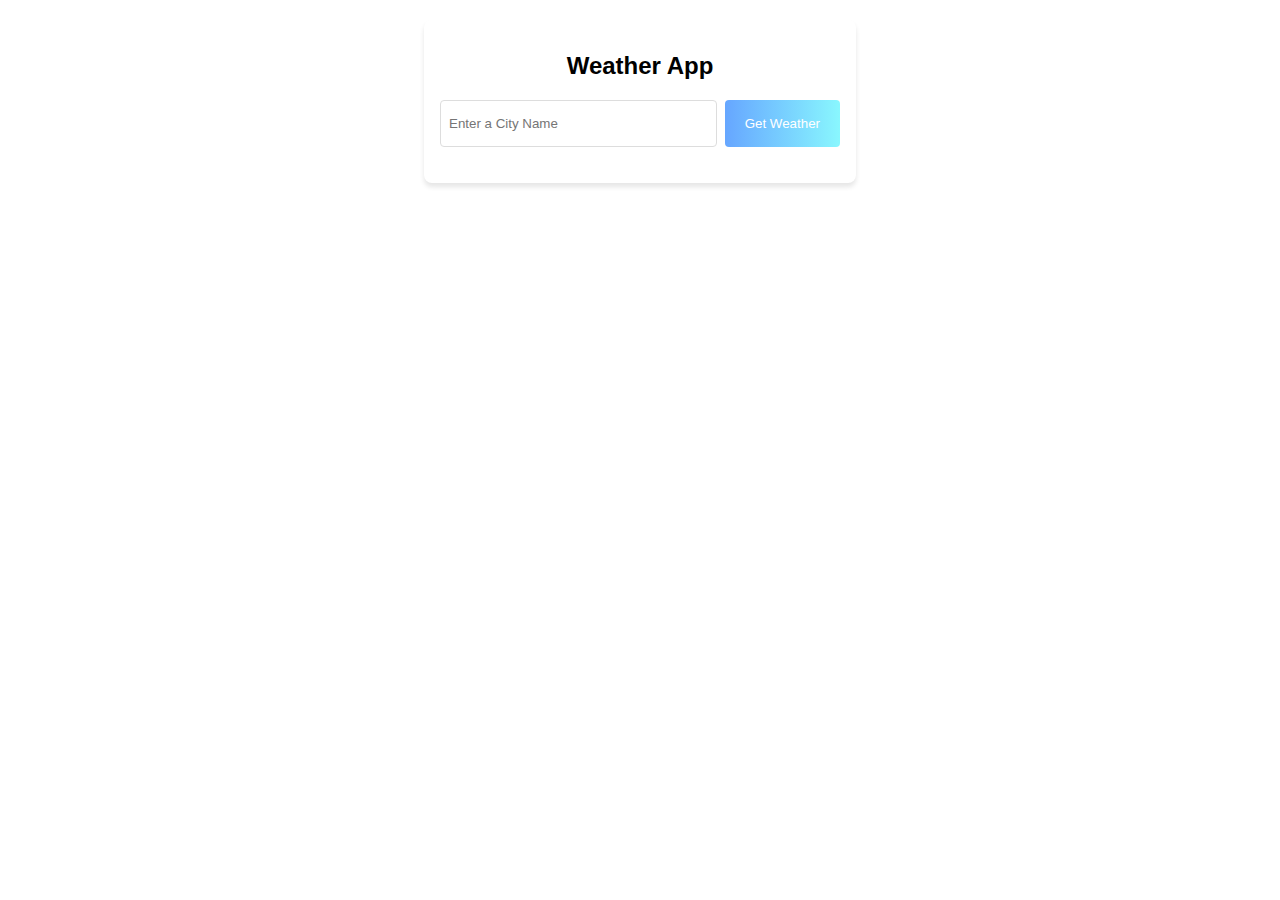
<file: Task-7/index.html>
<!DOCTYPE html>
<html lang="en">

<head>
    <meta charset="UTF-8">
    <meta name="viewport" content="width=device-width, initial-scale=1.0">
    <title>Weather App</title>
    <link rel="stylesheet" href="https://cdnjs.cloudflare.com/ajax/libs/font-awesome/6.7.1/css/all.min.css"
        integrity="sha512-5Hs3dF2AEPkpNAR7UiOHba+lRSJNeM2ECkwxUIxC1Q/FLycGTbNapWXB4tP889k5T5Ju8fs4b1P5z/iB4nMfSQ=="
        crossorigin="anonymous" referrerpolicy="no-referrer" />
    <link rel="stylesheet" href="./styles/styles.css">
    <script src="./scripts/scripts.js" defer></script>
</head>

<body>
    <div class="container">
        <h1>Weather App</h1>
        <form id="weatherForm">
            <input type="text" id="cityInput" placeholder="Enter a City Name">
            <button class="getWeather" type="submit">Get Weather</button>
        </form>
        <div id="weatherResults">
            <!-- Weather will appear here -->
        </div>
    </div>
</body>

</html>
</file>
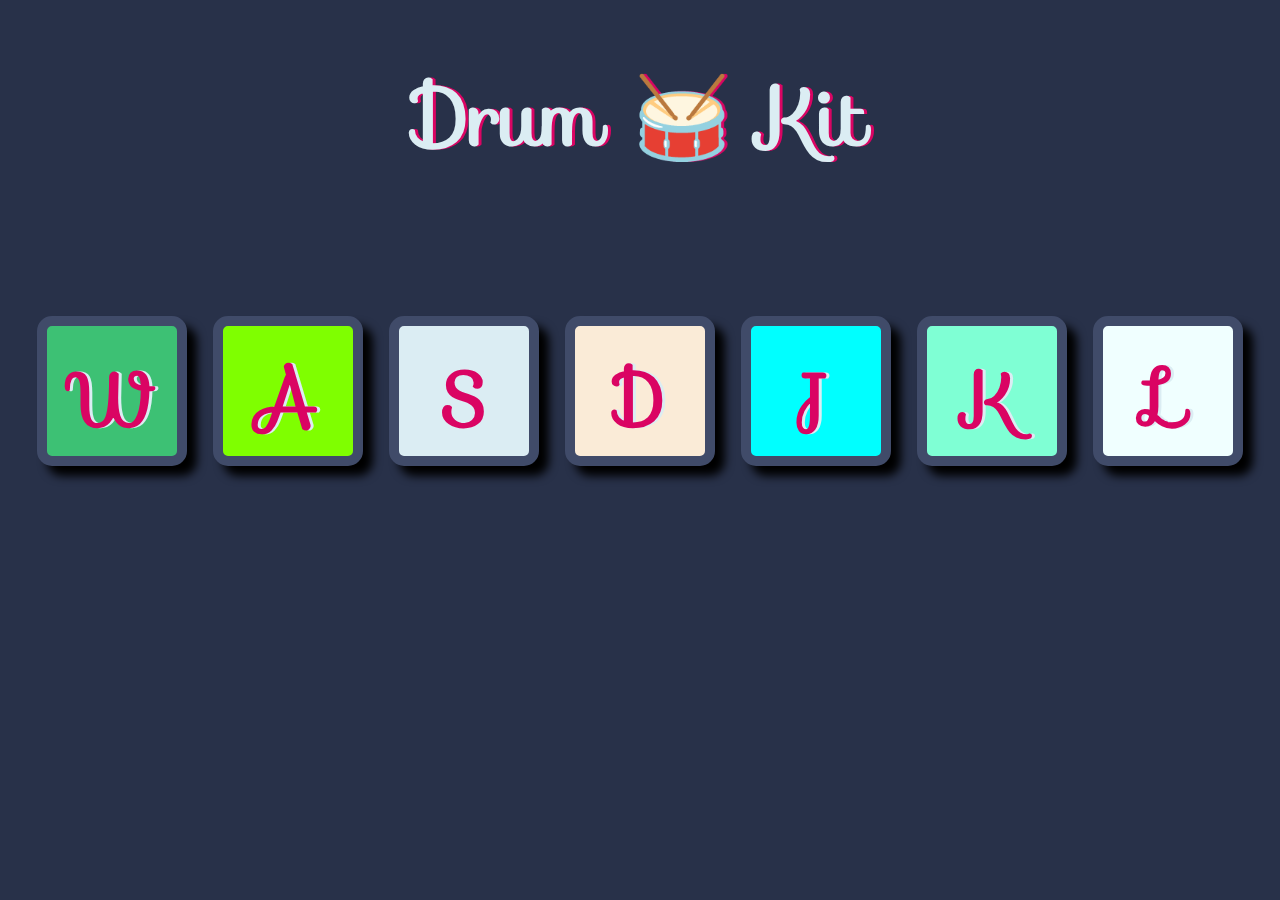
<file: Task-3/Untitled-1.html>
<!DOCTYPE html>
<html lang="en" dir="ltr">

<head>
  <meta charset="utf-8">
  <title>Drum Kit</title>
  <link rel="stylesheet" href="body.css">
  <link rel="stylesheet" href="https://fonts.googleapis.com/css?family=Sofia">
</head>

<body>

  <h1 id="title">Drum 🥁 Kit</h1>
  
  <div class="set">
    <button class="w drum" id="w_button">W</button>
    <button class="a drum" id="a_button">A</button>
    <button class="s drum" id="s_button">S</button>
    <button class="d drum" id="d_button">D</button>
    <button class="j drum" id="j_button">J</button>
    <button class="k drum" id="k_button">K</button>
    <button class="l drum" id="l_button">L</button>
  </div>
  <script src="Script.js"></script>
</body>

</html>
</file>
<file: Task-7/styles/styles.css>
body {
    font-family: Arial, Helvetica, sans-serif;
    text-align: center;
    background: url("https://cdn.pixabay.com/photo/2022/08/08/13/59/cloud-of-bunch-of-7372799_1280.jpg") no-repeat fixed;
    background-size: cover;
    color: #000;
    margin: 0;
    padding: 1rem;
}

.container {
    max-width: 25rem;
    margin: .25rem auto;
    background-color: #fff;
    padding: 1rem;
    border-radius: .5rem;
    box-shadow: 0 .25rem .3rem rgba(0,0,0,.1);
}

.getWeather {
    background: linear-gradient(to right, #66a6ff, #89f7fe);
}

h1 {
    font-size: 1.5rem;
    margin-bottom: 1.25rem;
}

form {
    display: flex;
    gap: .5rem;
}

input {
    flex: 1;
    padding: .5rem;
    border: .1rem solid #ddd;
    border-radius: .25rem;
}

button {
    padding: 1rem 1.25rem;
    border: none;
    background: #007bff;
    color: #fff;
    border-radius: .25rem;
    cursor: pointer;
}

button:hover {
    background: #0056b3;
}

#weatherResults {
    margin-top: 1.25rem;
    text-align: left;
}

#weatherResults h2 {
    text-align: center;
}

.results {
    width: 50%;
    margin: auto;
}

.weatherResult {
    display: flex;
    align-items: center;
    gap: 1rem;
    text-wrap: nowrap;
}
</file>
<file: Task-3/body.css>
body 
{
    text-align: center;
    background-color: #283149;
    font-family: "Sofia", sans-serif;
  }
  
  h1 {
    font-size: 5rem;
    color: #DBEDF3;
    text-shadow: 3px 0 #DA0463;
  
  }
  
  .drum {
    outline: none;
    border: 10px solid #404B69;
    font-size: 4.5rem;
    line-height: 2;
    font-weight: 900;
    color: #DA0463;
    text-shadow: 3px 0 #DBEDF3;
    border-radius: 15px;
    display: inline-block;
    width: 150px;
    height: 150px;
    text-align: center;
    margin: 10px;
    background-color: white;
    font-family: "Sofia", sans-serif;
  }

  .w {
    background-color: rgb(61, 193, 116);
    box-shadow: 10px 10px 10px #000000;
  }
  
  .a {
    background-color:chartreuse;
    box-shadow: 10px 10px 10px #000000;
  }
  
  .s {
    background-color: #DBEDF3;
    box-shadow: 10px 10px 10px #000000;
  }
  
  .d {
    background-color: antiquewhite;
    box-shadow: 10px 10px 10px #000000;
  }
  
  .j {
    background-color: aqua;
    box-shadow: 10px 10px 10px #000000;
  }
  
  .k {
    background-color: aquamarine;
    box-shadow: 10px 10px 10px #000000;
  }
  
  .l {
    background-color: azure;
    box-shadow: 10px 10px 10px #000000;
  }
  
  .set {
    margin: 10% auto;
  }
  
  .game-over {
    background-color: red;
    opacity: 0.8;
  }
  
  .pressed {
    box-shadow: 0 3px 4px 0 #DBEDF3;
    opacity: 0.5;
  }
  
  .red {
    color: red;
  }
</file>
